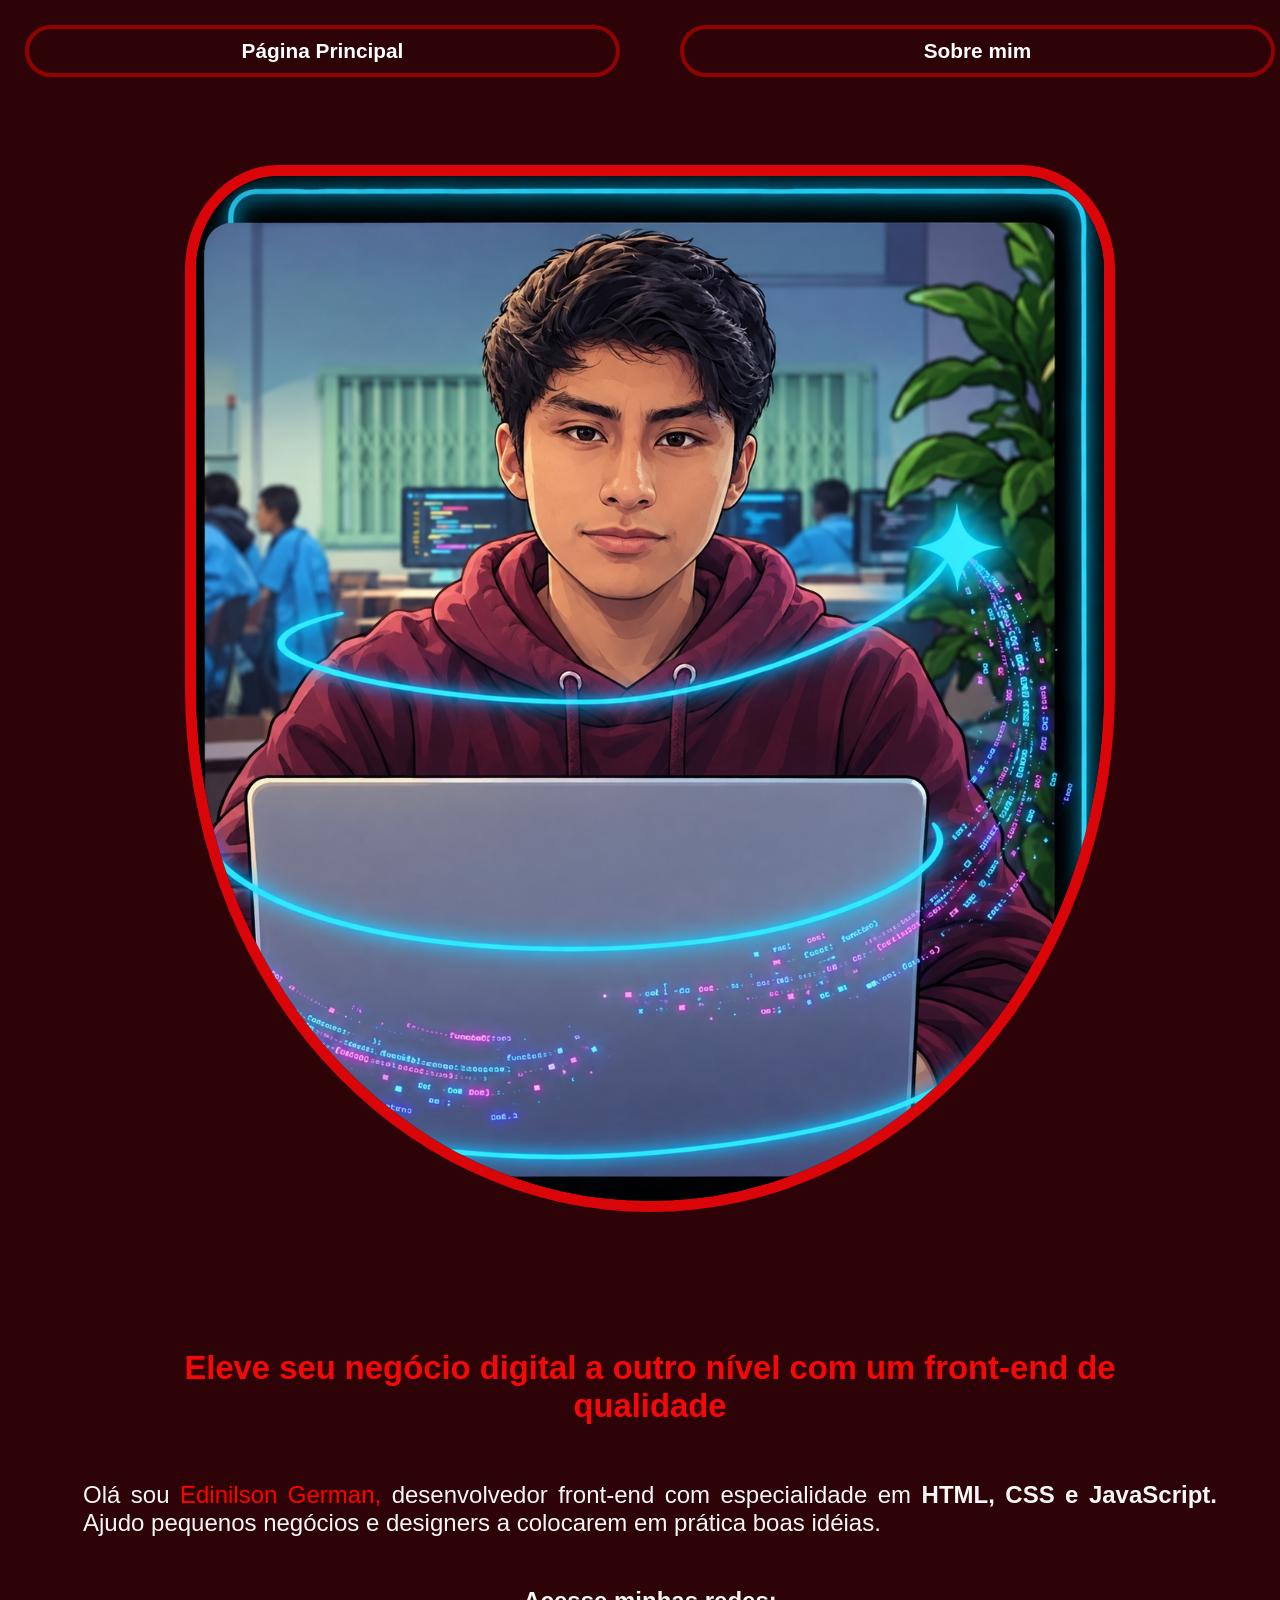
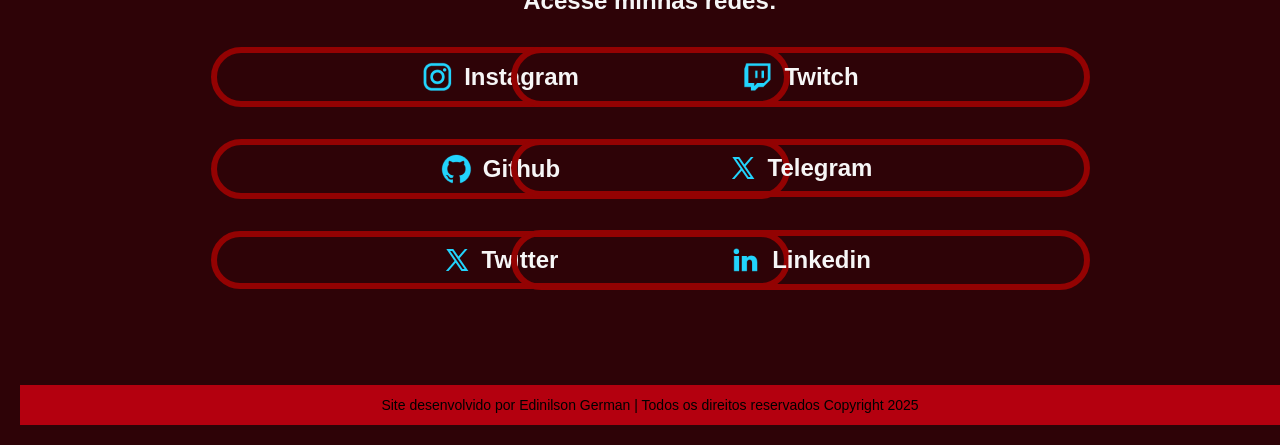
<file: index.html>
<!DOCTYPE html>
<html lang="pt-br">
<head>
<meta charset="UTF-8">
<meta name="viewport" content="width=device-width, initial-scale-1.0">
<title>Portfólio</title>
<link rel="stylesheet" href="estilo.css"/>
</head>

<body>
<header class="cabecalho">
<nav class="cabecalho-menu">
<a class="menu-link" href="index.html"> Página Principal</a> 
<a class="menu-link" href="sobre.html"> Sobre mim</a>
</nav>
</header>
<main class="apresentacao">
<section class="apresentacao-conteudo">
<div>
<h2 class="apresentacao-titulo"> Eleve seu negócio digital a outro nível com um front-end de qualidade </h2>

<p class="apresentacao-paragrafo">Olá sou <span>Edinilson German, </span> desenvolvedor front-end com especialidade em <strong> HTML, CSS e JavaScript.</strong> Ajudo pequenos negócios e designers a colocarem em prática boas idéias. </p>

<div class="apresentacao-links">
    
    <br>

<h2 class="apresentacao-links-subtitulo"> Acesse minhas redes: </h2>
<a class="apresentacao-links2" href="https://www.instagram.com" target="_blank"><img src="./instagram.png"> Instagram</a> <!-- 2. passo a alterar-->

<a class="apresentacao-links2" href="https://www.github.com" target="_blank"><img src="./github.png"> Github</a>

<a class="apresentacao-links2" href="https://www.twitter.com" target="_blank"><img src="./x.png"> Twitter</a>

<a class="apresentacao-links3" href="https://www.telegram.com" target="_blank"><img src="./x.png"> Telegram</a>

<a class="apresentacao-links3" href="https://www.twitch.com" target="_blank"><img src="./twitch.png"> Twitch</a>

<a class="apresentacao-links4" href="https://www.linkedin.com" target="_blank"><img src="./linkedin.png"> Linkedin</a>


<div>

</section>
<img id="imagem-principal" src="./edinilson.png" alt="Edinilson" Title=" Desenvolvedor Front-end">
</main>
<footer> Site desenvolvido por Edinilson German | Todos os direitos reservados Copyright 2025 </footer>

</body>

</html>
</file>
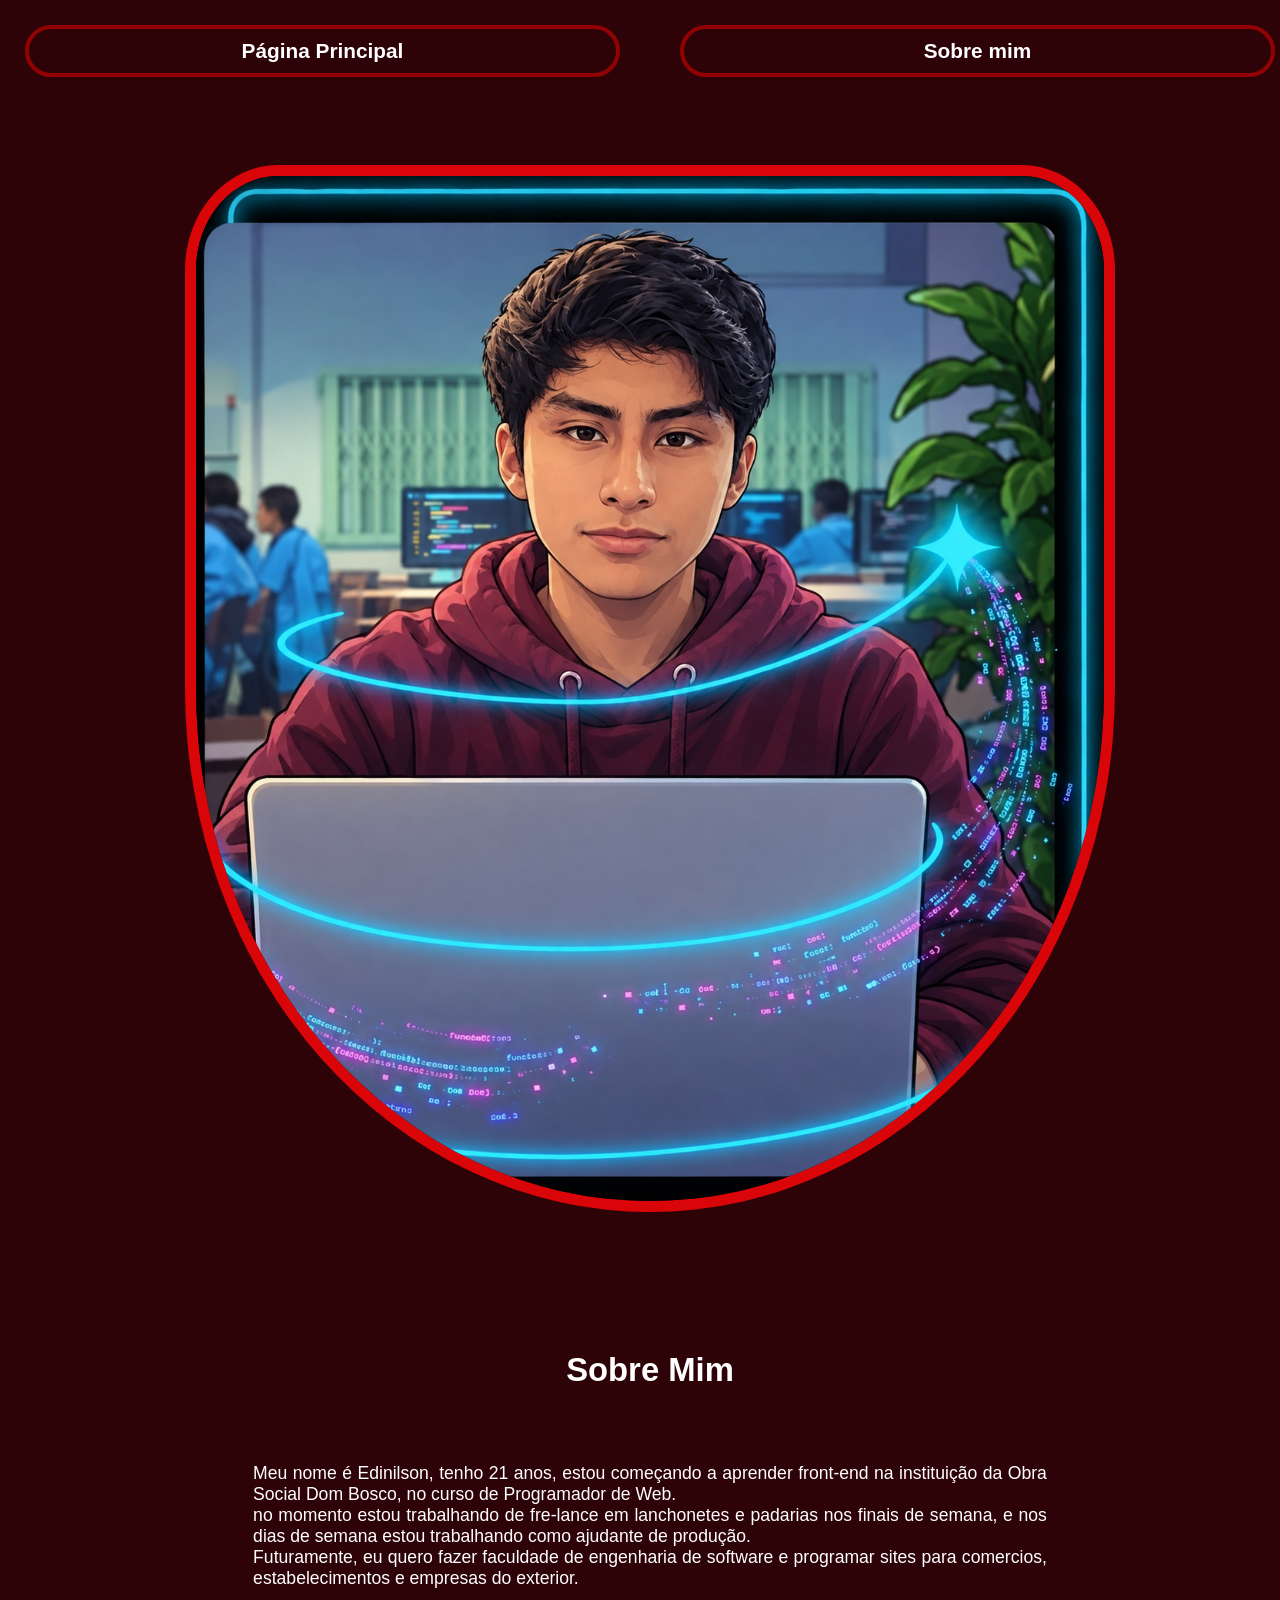
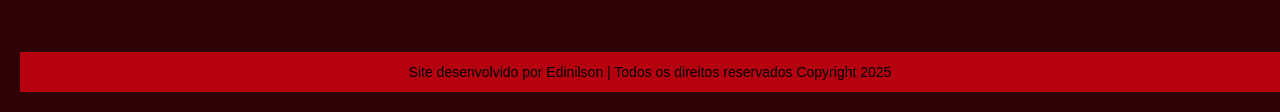
<file: sobre.html>
<!DOCTYPE html>
<html lang="pt-br">
<head>
<meta charset="UTF-8"> <meta name="viewport" content="width=device-width, initial-scale=1.0">
<title>Sobre mim</title>
<link rel="stylesheet" href="estilo.css">

</head>
<body>

<header class="cabecalho">
 <nav class="cabecalho-menu">
<a class="menu-link" href="index.html"> Página Principal</a>
<a class="menu-link" href="sobre.html"> Sobre mim</a>
 </nav>
</header>

<main class="apresentacao">
<section>
<div>
<h1 class="apresentacao-titulo2">Sobre Mim</h1>
<br>


<p class="conteudo-texto"> Meu nome é Edinilson, tenho 21 anos, estou começando a aprender front-end na instituição da Obra Social Dom Bosco, no curso de Programador de Web. <p class="conteudo-texto">no momento estou trabalhando de fre-lance em lanchonetes e padarias nos finais de semana, e nos dias de semana estou trabalhando como ajudante de produção.</p>

<p class="conteudo-texto">Futuramente, eu quero fazer faculdade de engenharia de software e programar sites para comercios, estabelecimentos e empresas do exterior.
</p>
</div>
</section>

<img id="imagem-principal" src="./edinilson.png" alt="Edinilson Escobar" Title=" Desenvolvedor Front-end">
</main>


<footer> Site desenvolvido por Edinilson | Todos os direitos reservados Copyright 2025 </footer>

</body>
</html>
</file>
<file: estilo.css>
* {
margin: 0px;
padding: 0px;
}

@media only screen and (max-width: 820px) {
    * {background: #FFD700;
        color:#E3DAC9}
}

body {
background-color: rgb(46, 3, 7);
color: #f6f6f6;
box-sizing: border-box;
font-size: 16px;
margin: 10px;
padding: 10px;
width: 100%;
text-align: center;
margin-top: 0 auto;
}

.container {
    display: flex;
    flex-direction: column;
}

.apresentacao {
display: flex;
align-items: center; justify-content: space-between;
padding: 1% 3%;
gap: 82px;
}

.apresentacao-conteudo {
width: 50%;
display: flex;
flex-direction: column;
gap: 40px;
}

.cabecalho {
    padding: 2% 0% 0% 5%;
}

.cabecalho-menu {
display: flex;
gap: 60px;
}

.menu-link {
font-family: "Montserrat", sans-serif;
font-size: 1.3rem;
font-weight: 500;
color: white;
text-decoration: none;
border-radius: 50px;
text-align: center;
font-weight: bold;
gap: 10px;
border: 4px solid #930202;
justify-content: center;
width: 50%;
padding: 10px 0;
}

.menu-link:hover {
    background-color: #f80404;
}

.apresentacao-titulo {
font-size: 2.05rem;
font-family: "Krona One", sans-serif;
color: hsl(0, 94%, 50%);
text-align: center;
padding: 5%;
margin-top: -2px;
}

.apresentacao-titulo2 {
font-size: 2.05rem;
font-family: "Krona One", sans-serif;
color: hsl(0, 0%, 100%);
text-align: center;
padding: 5%;
}

.apresentacao-titulo:hover {
    color: rgb(251, 243, 3);
}

.apresentacao-titulo2:hover {
    color: rgba(255, 74, 29, 0.971);
}

.apresentacao-paragrafo {
font-size: 1.5rem;
text-align: justify; font-family: "Montserrat", sans-serif;
}
.apresentacao-links {
display: flex;
flex-direction: column;
justify-content: space-between;
align-items: center;
gap: 32px;
}

.apresentacao-links-subtitulo {
    font-family: "Krona One", sans-serif;
    font-weight: bold; font-size: 1.5rem;
}

/*falta corrigir:*/

.apresentacao-links2 {
width: 50%;
text-align: center;
border-radius: 90px;
font-size: 1.5rem;
padding: 8px 0;
text-decoration: none;
color: #f6f6f6;
font-family: "Montserrat", sans-serif;
font-weight:bold;
border: 6px solid #930202;
display: flex;
justify-content: center;
gap: 10px;
margin-right: 300px;
align-items: center;
}


.apresentacao-links2:hover {
    background-color: #f80404;
}

.apresentacao-links3 {
width: 50%;
text-align: center;
border-radius: 90px;
font-size: 1.5rem;
padding: 8px 0px;
text-decoration: none;
color: #f6f6f6;
font-family: "Montserrat", sans-serif;
font-weight:bold;
border: 6px solid #930202;
display: flex;
justify-content: center;
gap: 10px;
margin-left: 300px;
margin-top: -182px;
align-items: center;
}


.apresentacao-links3:hover {
    background-color: #f80404;
}

.apresentacao-links4 {
width: 50%;
text-align: center;
border-radius: 90px;
font-size: 1.5rem;
padding: 8px 0px;
text-decoration: none;
color: #f6f6f6;
font-family: "Montserrat", sans-serif;
font-weight:bold;
border: 6px solid #930202;
display: flex;
justify-content: center;
gap: 10px;
margin-left: 300px;
margin-top: 91px;
align-items: center;
}


.apresentacao-links4:hover {
    background-color: #f80404;
}

span {
color: red;
}
.destaque {
    color: orange;
}


footer {
text-align: center;
background-color: #b4000f;
color: black;
font-family: "Montserrat", sans-serif;
font-weight: 200px;
font-size: 0.875rem;
padding: 12px;
margin-top: 0px;
}


#imagem-principal {
    
border-radius: 100%;
border: 11px solid #d90508;
border-top-left-radius: 20%; border-top-right-radius: 20%;
width: 80%;
margin-top: 20px;
}

.conteudo-texto {
color: white;
font-family: "Montserrat", sans-serif;
font-weight: 400;
font-size: 1.100rem;
text-align: justify;
padding: 0% 15%;
}

/* Media Query Deixar a página de forma responsiva */
 
.cabecalho {
padding: 5px;
}

.cabecalho-menu {
justify-content: center;
}
.apresentacao {
flex-direction: column-reverse;
padding: 5%;
}

.apresentacao-conteudo { width: auto;
    }
</file>
